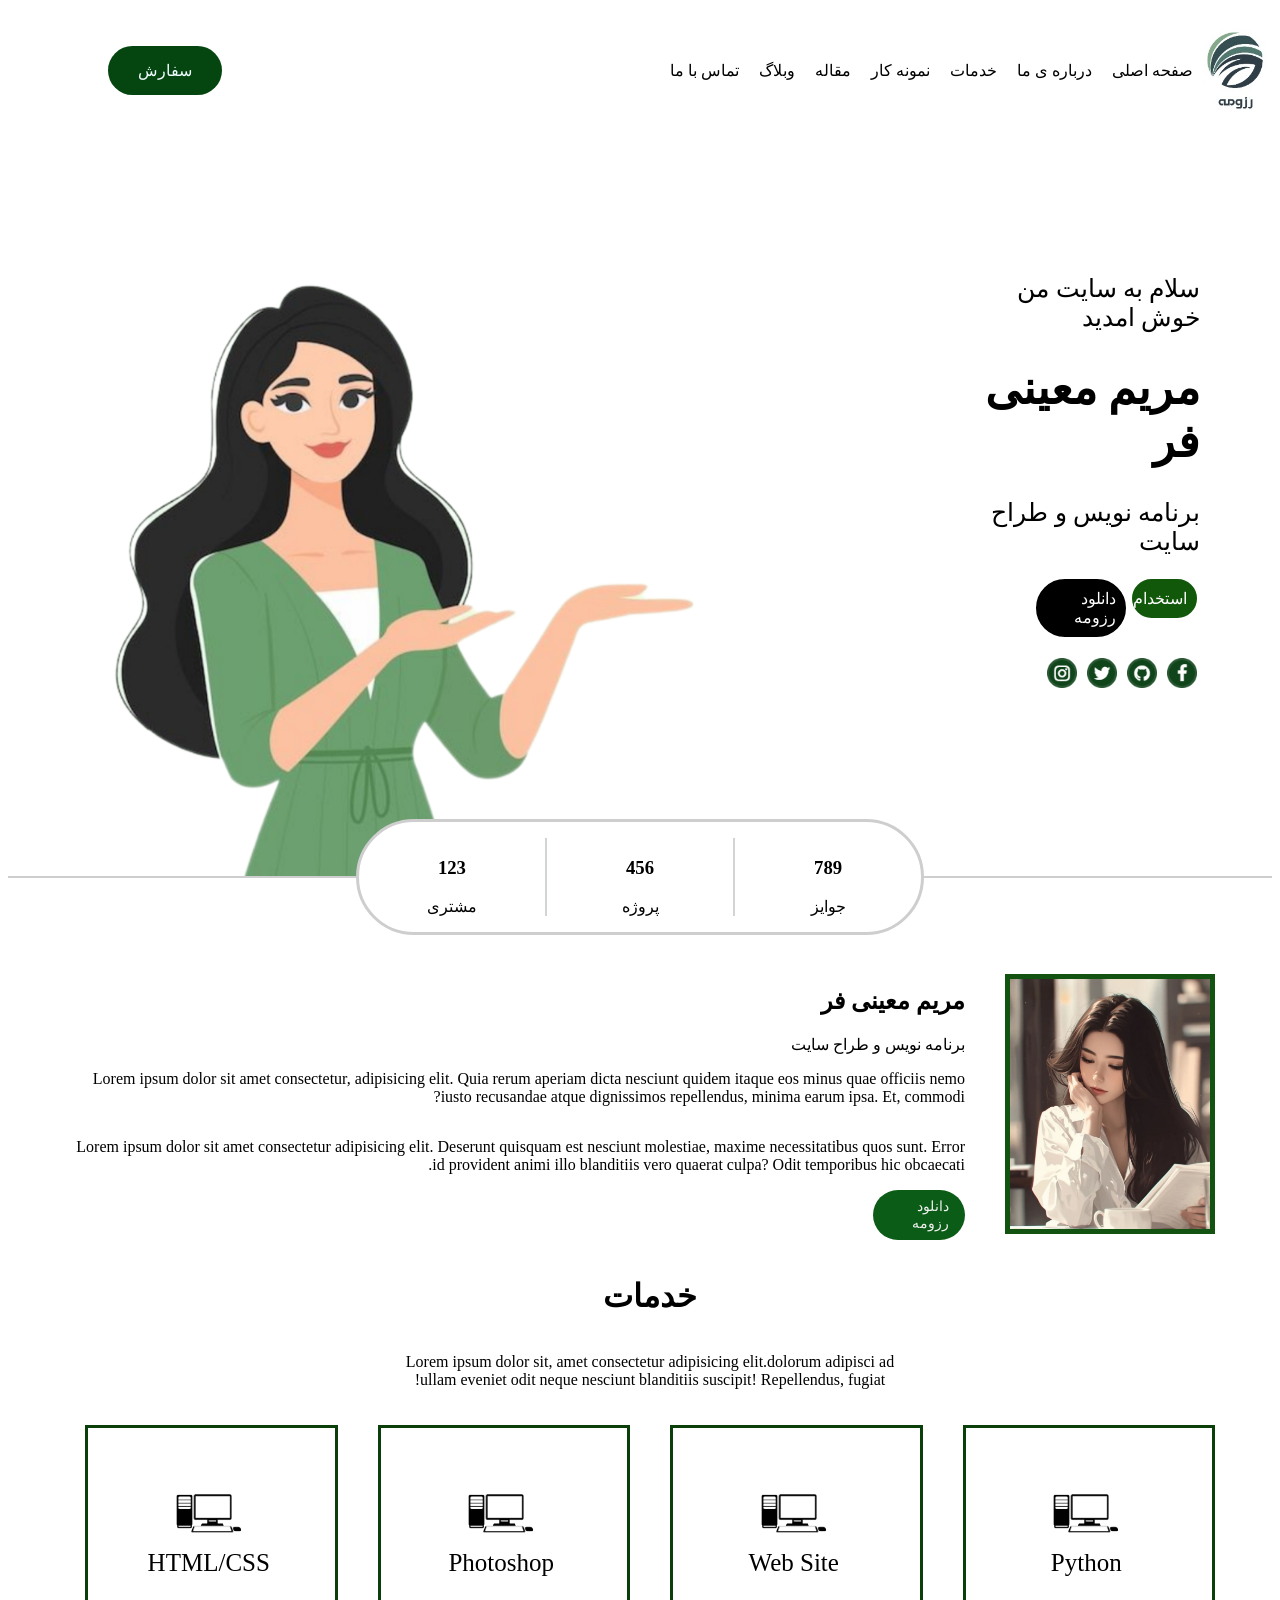
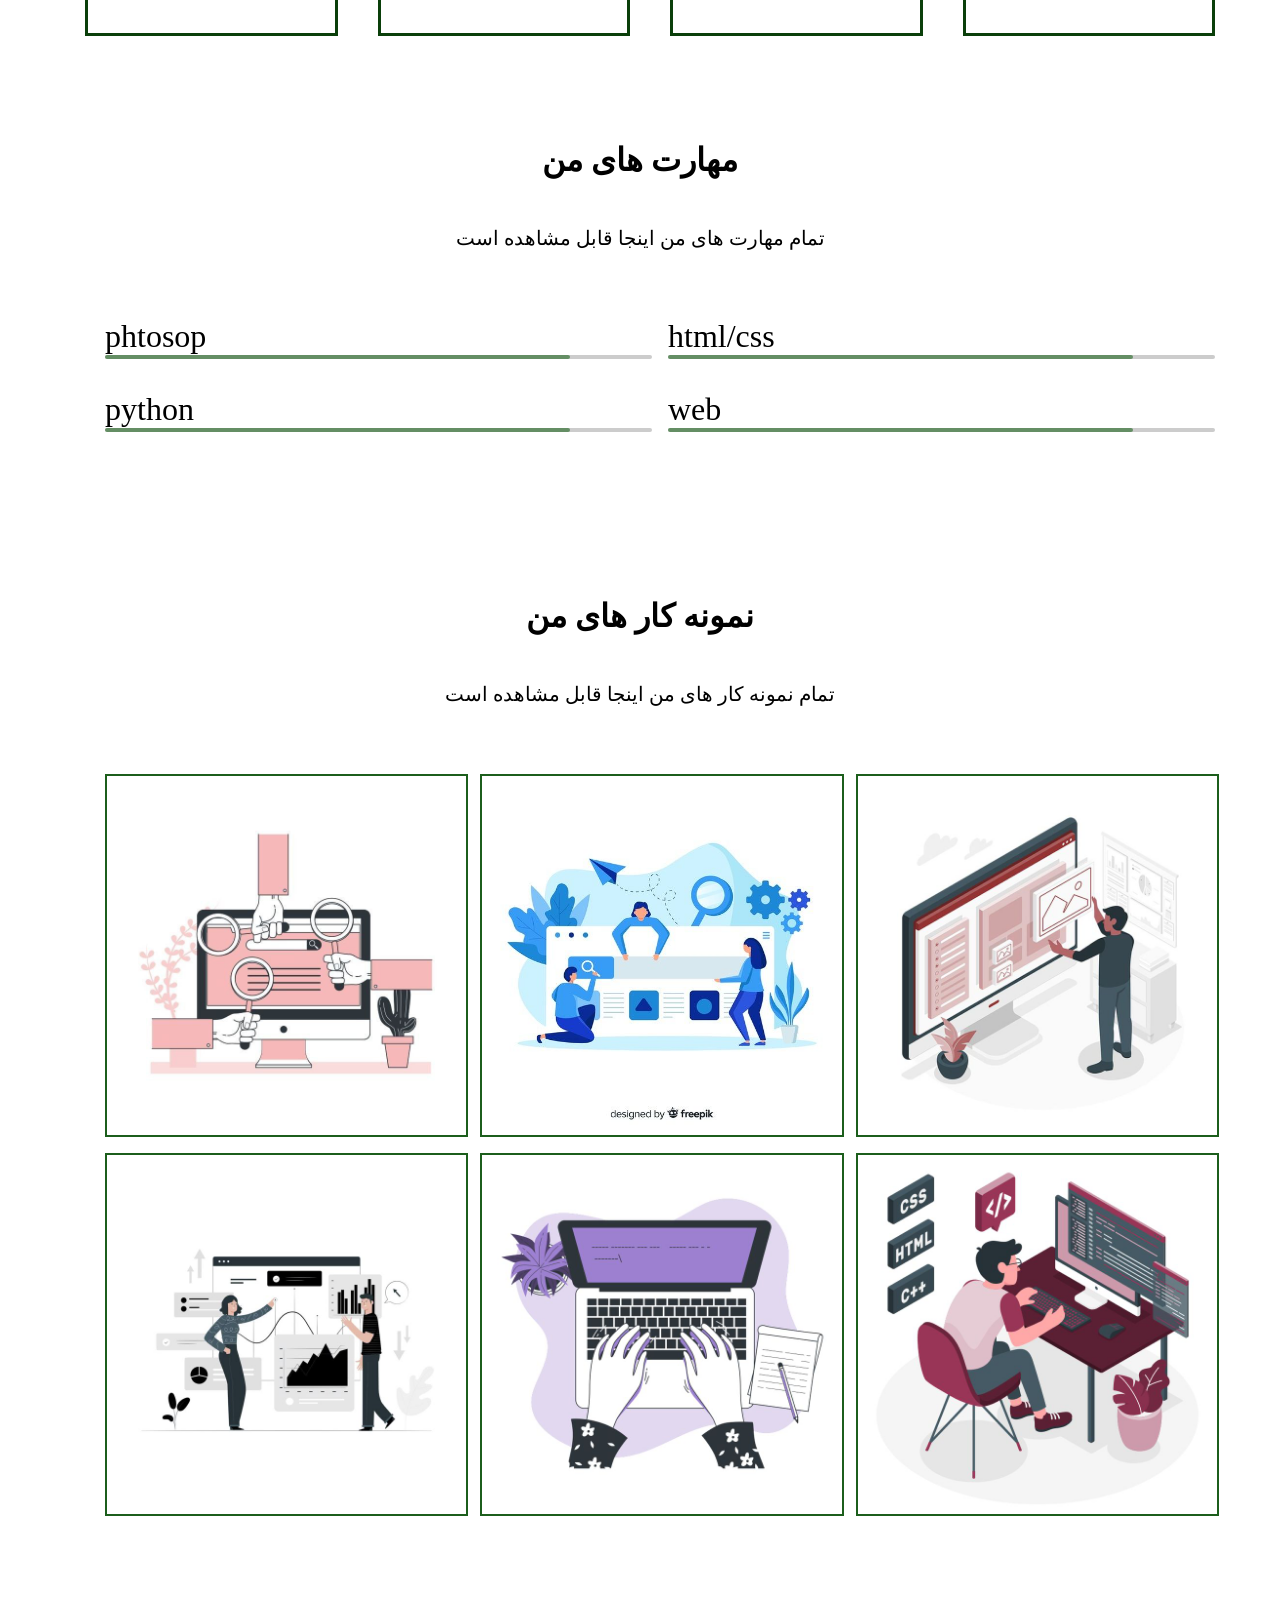
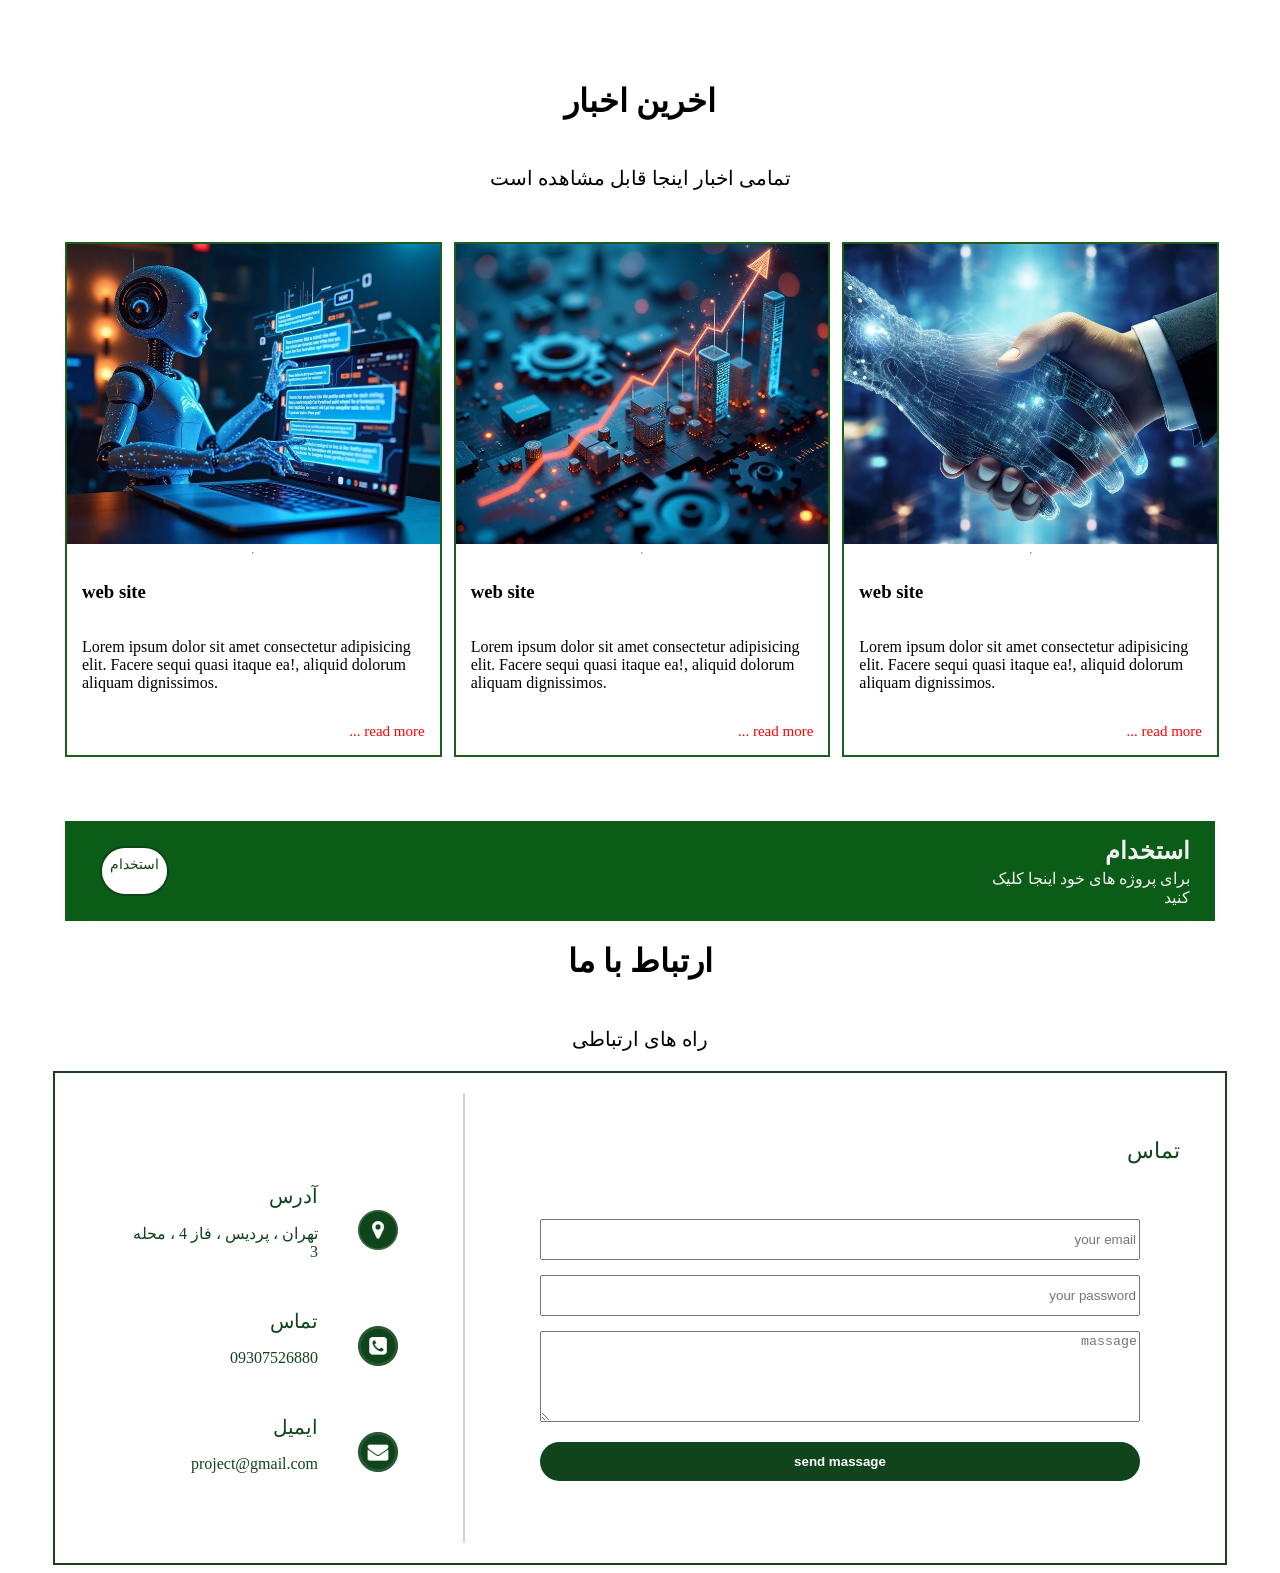
<file: index.html>
<!DOCTYPE html>
<html lang="en">

<head>
  <meta charset="UTF-8" />
  <meta name="viewport" content="width=device-width, initial-scale=1.0" />
  <title>my resume</title>
  <link rel="stylesheet" href="index.css" />
</head>

<body>
  <div class="fix">
    <a class="link_c" href="google.com">سفارش </a>
    <ul class="list">
      <li class="list_item">تماس با ما</li>
      <li class="list_item">وبلاگ</li>
      <li class="list_item">مقاله</li>
      <li class="list_item">نمونه کار</li>
      <li class="list_item">خدمات</li>
      <li class="list_item">درباره ی ما</li>
      <li class="list_item">صفحه اصلی</li>
    </ul>
    <a class="logo" href="#">
      <img src="image/logo.png" alt="logo" />
    </a>
  </div>

  <div class="mano">
    <div class="man">
      <img class="man_ph" src="image/me3.png" alt="man" />
    </div>
    <div id="man_text">
      <ul class="list_man_text">
        <li style="font-size: 25px">سلام به سایت من خوش امدید</li>
        <li>
          <h1 style="font-size: 45px">مریم معینی فر</h1>
        </li>
        <li style="font-size: 25px">برنامه نویس و طراح سایت</li>
        <div class="link_list">
          <a id="link_list1" href="#">استخدام</a>
          <a id="link_list2" href="#">دانلود رزومه</a>
        </div>
        <div class="icon-c">
          <li class="icon">
            <a href="#"><img class="icon-lmg" src="image/img 1.png" alt="icon" /></a>
          </li>
          <li class="icon">
            <a href="#"><img class="icon-lmg" src="image/img 2.png" alt="icon" /></a>
          </li>
          <li class="icon">
            <a href="#"><img class="icon-lmg" src="image/img 3.png" alt="icon" /></a>
          </li>
          <li class="icon">
            <a href="#"><img class="icon-lmg" src="image/img 4.png" alt="icon" /></a>
          </li>
        </div>
      </ul>
    </div>
  </div>

  <div class="num_box">
    <div class="num-line"></div>
    <ul class="num">
      <li class="num_item">
        <h3>123</h3>
        <span>مشتری</span>
      </li>
      <li class="space"></li>
      <li class="num_item">
        <h3>456</h3>
        <span>پروژه</span>
      </li>
      <li class="space"></li>
      <li class="num_item">
        <h3>789</h3>
        <span>جوایز</span>
      </li>
    </ul>
  </div>
  <div class="me">
    <ul class="me_text">
      <h2>مریم معینی فر</h2>
      <span>برنامه نویس و طراح سایت</span>
      <p>
        Lorem ipsum dolor sit amet consectetur, adipisicing elit. Quia rerum
        aperiam dicta nesciunt quidem itaque eos minus quae officiis nemo
        iusto recusandae atque dignissimos repellendus, minima earum ipsa. Et,
        commodi?
      </p>
      <p>
        Lorem ipsum dolor sit amet consectetur adipisicing elit. Deserunt
        quisquam est nesciunt molestiae, maxime necessitatibus quos sunt.
        Error id provident animi illo blanditiis vero quaerat culpa? Odit
        temporibus hic obcaecati.
      </p>
      <a class="me_a" href="#">دانلود رزومه</a>
    </ul>
    <img class="me_img" src="image/grl.png" alt="me" />
  </div>
  <div class="list_skill">
    <ul class="list_skill_ul">
      <h1>خدمات</h1>
      <p>
        Lorem ipsum dolor sit, amet consectetur adipisicing elit.dolorum
        adipisci ad ullam eveniet odit neque nesciunt blanditiis suscipit!
        Repellendus, fugiat!
      </p>
    </ul>
    <div class="list_skill_icon">
      <ul>
        <img src="image/icon.png" alt="icon" />
        <li style="font-size: 25px">HTML/CSS</li>
      </ul>
      <ul>
        <img src="image/icon.png" alt="icon" />
        <li style="font-size: 25px">Photoshop</li>
      </ul>
      <ul>
        <img src="image/icon.png" alt="icon" />
        <li style="font-size: 25px">Web Site</li>
      </ul>
      <ul>
        <img src="image/icon.png" alt="icon" />
        <li style="font-size: 25px">Python</li>
      </ul>
    </div>
  </div>
  <div class="skill">
    <div class="skill-text">
      <h1 class="skill-text-title">مهارت های من</h1>
      <p class="skill-text-d">تمام مهارت های من اینجا قابل مشاهده است</p>
    </div>
    <ul class="skill-content">
      <li class="skill-content-item">
        <span class="skill-content-item-title">phtosop</span>
        <div class="skill-content-item-box">
          <div class="skill-content-item-boxcolor"></div>
        </div>
      </li>
      <li class="skill-content-item">
        <span class="skill-content-item-title">html/css</span>
        <div class="skill-content-item-box">
          <div class="skill-content-item-boxcolor"></div>
        </div>
      </li>
      <li class="skill-content-item">
        <span class="skill-content-item-title">python</span>
        <div class="skill-content-item-box">
          <div class="skill-content-item-boxcolor"></div>
        </div>
      </li>
      <li class="skill-content-item">
        <span class="skill-content-item-title">web</span>
        <div class="skill-content-item-box">
          <div class="skill-content-item-boxcolor"></div>
        </div>
      </li>
    </ul>
  </div>
  <div class="skills">
    <div class="skill-image">
      <h1 class="skill-image-title">نمونه کار های من</h1>
      <p class="skill-image-d">تمام نمونه کار های من اینجا قابل مشاهده است</p>
    </div>
    <ul class="gallery-box">
      <li class="gallery-box-item">
        <a class="gallery-box-item-link" href="#">
          <img src="image/1.png" alt="img" />
        </a>
      </li>
      <li class="gallery-box-item">
        <a class="gallery-box-item-link" href="#">
          <img src="image/2.png" alt="img" />
        </a>
      </li>
      <li class="gallery-box-item">
        <a class="gallery-box-item-link" href="#">
          <img src="image/3.png" alt="img" />
        </a>
      </li>
      <li class="gallery-box-item">
        <a class="gallery-box-item-link" href="#">
          <img src="image/4.png" alt="img" />
        </a>
      </li>
      <li class="gallery-box-item">
        <a class="gallery-box-item-link" href="#">
          <img src="image/5.png" alt="img" />
        </a>
      </li>
      <li class="gallery-box-item">
        <a class="gallery-box-item-link" href="#">
          <img src="image/6.png" alt="img" />
        </a>
      </li>
    </ul>
  </div>
  <div class="news">
    <div class="skill-news">
      <h1 class="skill-news-title">اخرین اخبار</h1>
      <p class="skill-news-d">تمامی اخبار اینجا قابل مشاهده است</p>
    </div>
    <div class="news-box">
      <div class="news-box-item">
        <img src="image/001.png" alt="img" />
        <hr />
        <h3>web site</h3>
        <p>
          Lorem ipsum dolor sit amet consectetur adipisicing elit. Facere
          sequi quasi itaque ea!, aliquid dolorum aliquam dignissimos.
        </p>
        <a class="news-box-item-link" href="#">
          <p style="color: red; font-size: 15px">read more ...</p>
        </a>
      </div>
      <div class="news-box-item">
        <img src="image/002.png" alt="img" />
        <hr />
        <h3>web site</h3>
        <p>
          Lorem ipsum dolor sit amet consectetur adipisicing elit. Facere
          sequi quasi itaque ea!, aliquid dolorum aliquam dignissimos.
        </p>
        <a class="news-box-item-link" href="#">
          <p style="color: red; font-size: 15px">read more ...</p>
        </a>
      </div>
      <div class="news-box-item">
        <img src="image/003.png" alt="img" />
        <hr />
        <h3>web site</h3>
        <p>
          Lorem ipsum dolor sit amet consectetur adipisicing elit. Facere
          sequi quasi itaque ea!, aliquid dolorum aliquam dignissimos.
        </p>
        <a class="news-box-item-link" href="#">
          <p style="color: red; font-size: 15px">read more ...</p>
        </a>
      </div>
    </div>
  </div>
  <div class="hire">
    <div class="hire-a">
      <a href="#">استخدام</a>
    </div>
    <ul>
      <h2 class="hire-text1">استخدام</h2>
      <p class="hire-text2">برای پروژه های خود اینجا کلیک کنید</p>
    </ul>
  </div>
  <div class="form">
    <h1 class="form-title">ارتباط با ما</h1>
    <p class="form-d">راه های ارتباطی</p>
  </div>
  <div class="formlog">
    <div class="formlog-right">
      <div class="formlog-right-box">
        <span><img src="image/map.png" alt="icon" /></span>
        <ul>
          <span style="font-size: 20px">آدرس</span>
          <a href="#">
            <p>تهران ، پردیس ، فاز 4 ، محله 3</p>
          </a>
        </ul>
      </div>
      <div class="line"></div>
      <div class="formlog-right-box">
        <span><img src="image/phone.png" alt="icon" /></span>
        <ul>
          <span style="font-size: 20px">تماس</span>
          <a href="#">
            <p>09307526880</p>
          </a>
        </ul>
      </div>
      <div class="line"></div>
      <div class="formlog-right-box">
        <span><img src="image/email.png" alt="icon" /></span>
        <ul>
          <span style="font-size: 20px">ایمیل</span>
          <a href="#">
            <p>project@gmail.com</p>
          </a>
        </ul>
      </div>
    </div>
    <div class="line"></div>
    <div class="formlog-left">
      <span> تماس </span>
      <form>
        <input type="email" placeholder="your email" />
        <input type="password" placeholder="your password" />
        <textarea placeholder="massage"></textarea>
        <button type="submit">send massage</button>
      </form>
    </div>
  </div>
</body>

</html>
</file>
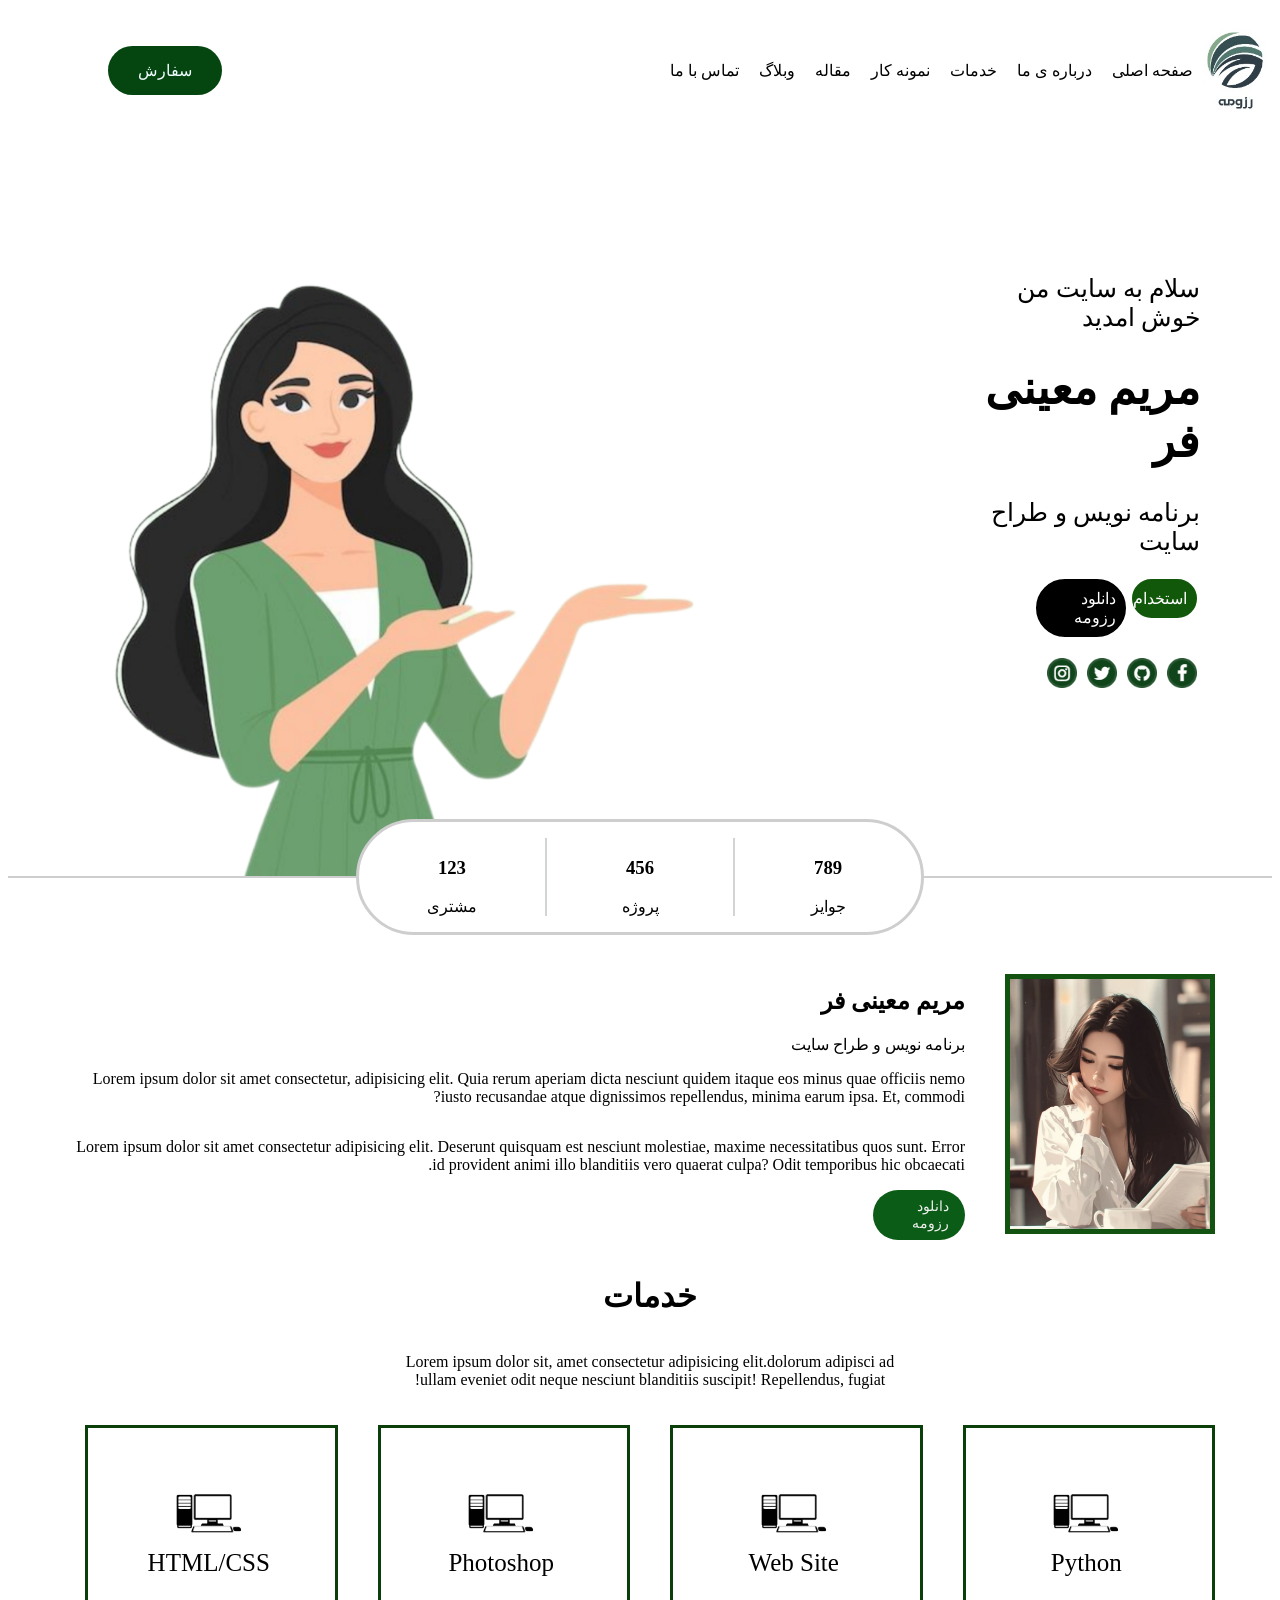
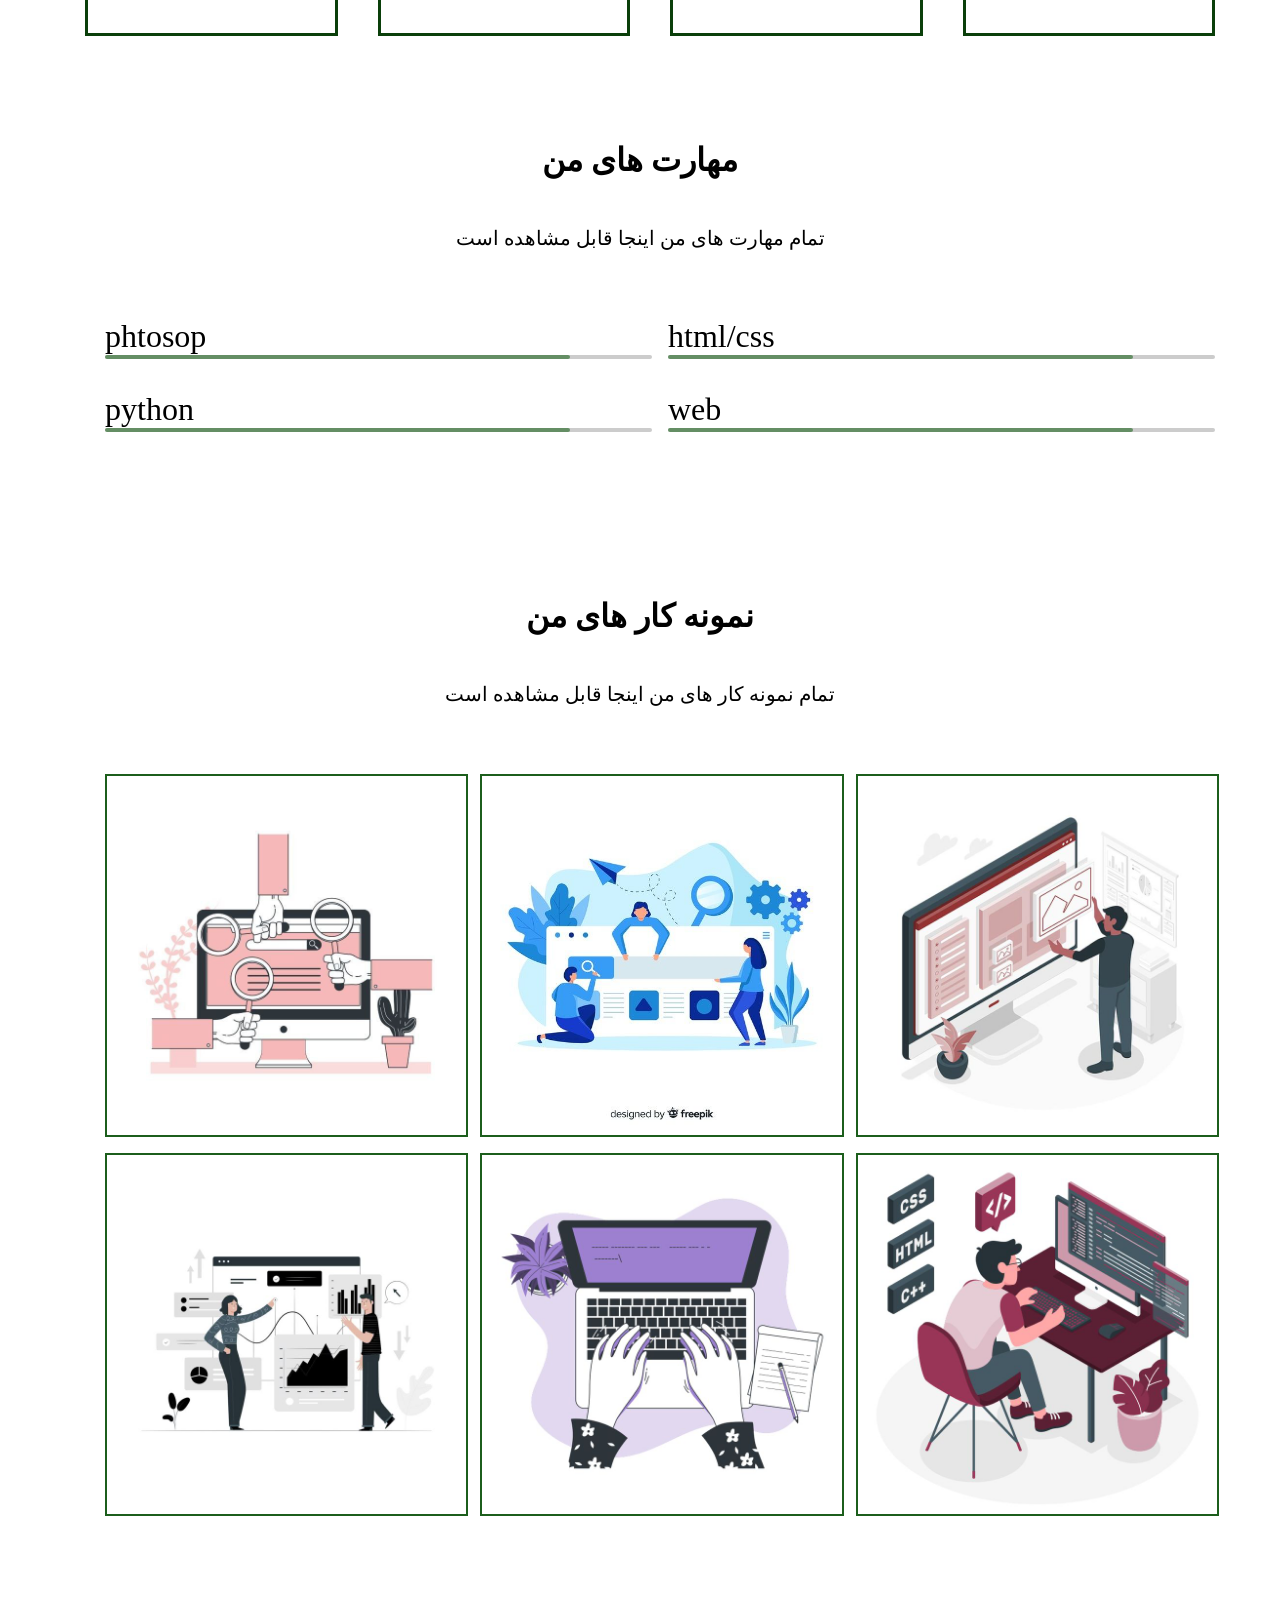
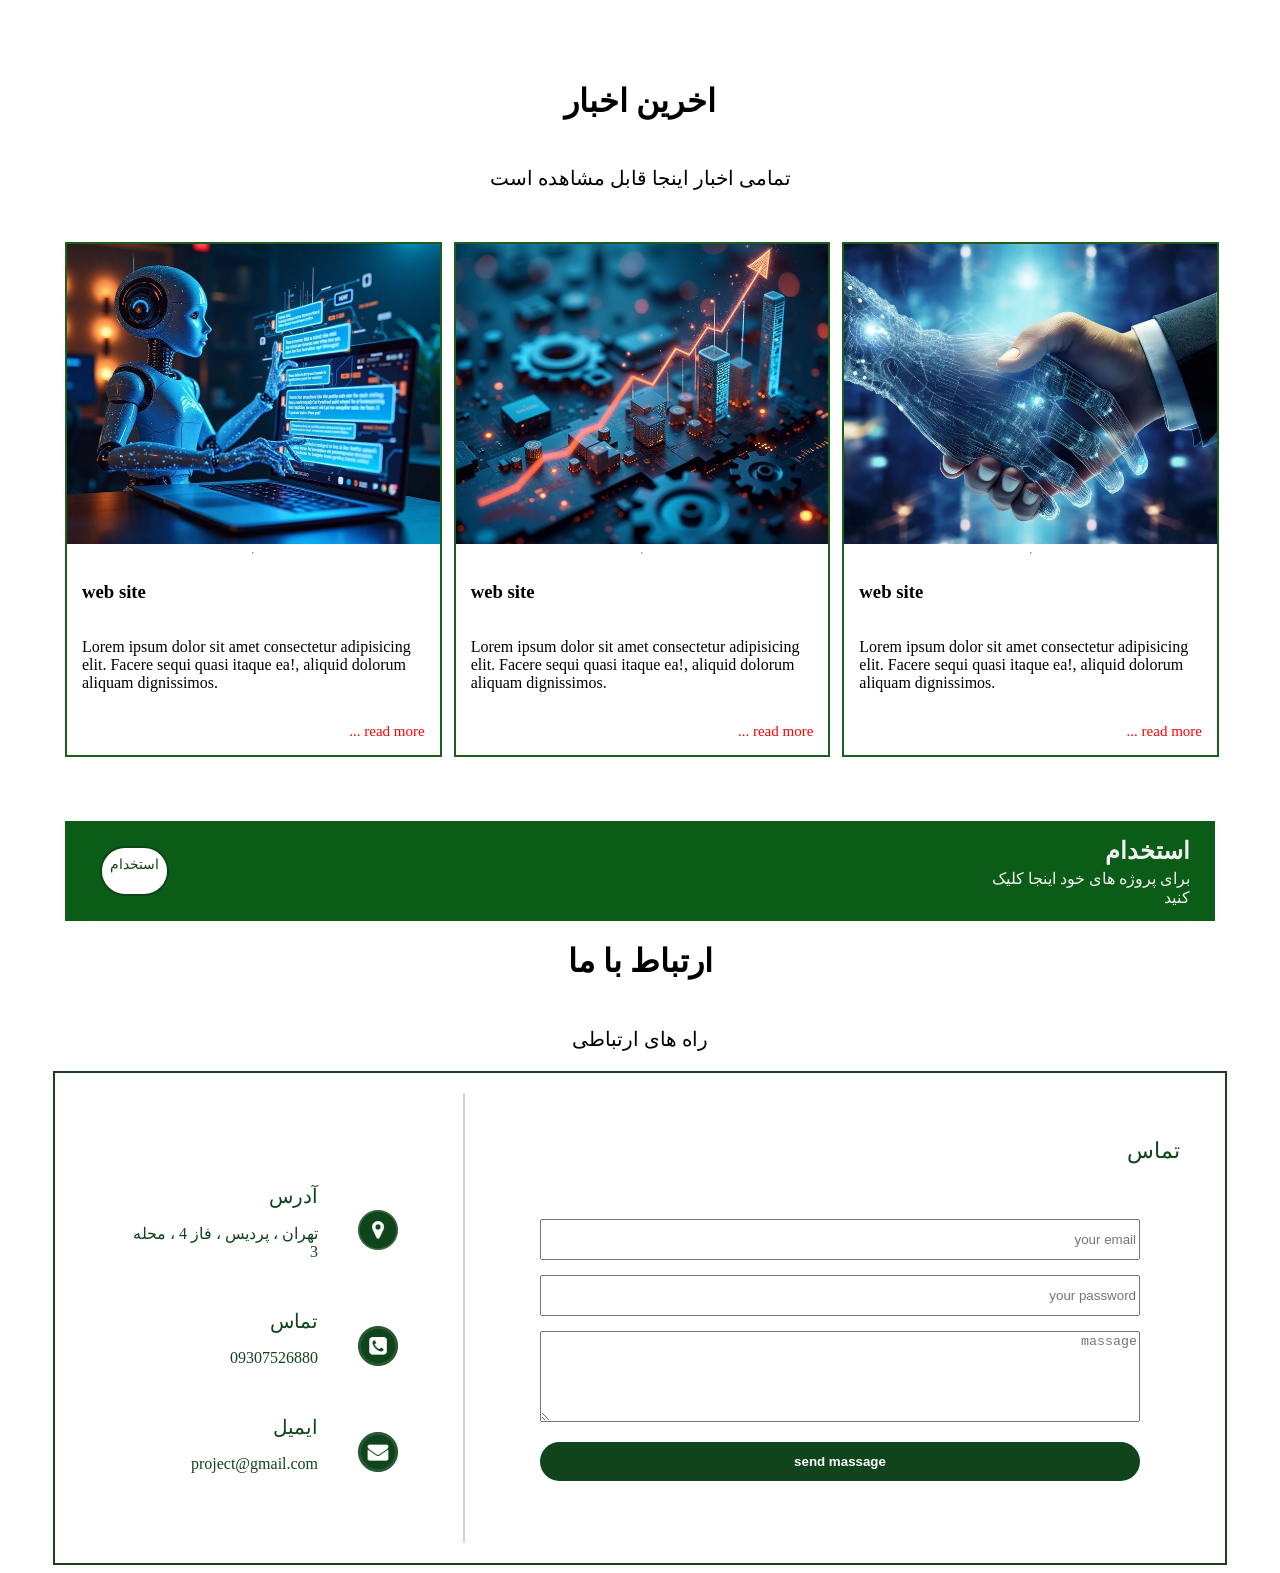
<file: project.html>
<!DOCTYPE html>
<html lang="en">

<head>
  <meta charset="UTF-8" />
  <meta name="viewport" content="width=device-width, initial-scale=1.0" />
  <title>my resume</title>
  <link rel="stylesheet" href="project.css" />
</head>

<body>
  <div class="fix">
    <a class="link_c" href="google.com">سفارش </a>
    <ul class="list">
      <li class="list_item">تماس با ما</li>
      <li class="list_item">وبلاگ</li>
      <li class="list_item">مقاله</li>
      <li class="list_item">نمونه کار</li>
      <li class="list_item">خدمات</li>
      <li class="list_item">درباره ی ما</li>
      <li class="list_item">صفحه اصلی</li>
    </ul>
    <a class="logo" href="#">
      <img src="image/logo.png" alt="logo" />
    </a>
  </div>

  <div class="mano">
    <div class="man">
      <img class="man_ph" src="image/me3.png" alt="man" />
    </div>
    <div id="man_text">
      <ul class="list_man_text">
        <li style="font-size: 25px">سلام به سایت من خوش امدید</li>
        <li>
          <h1 style="font-size: 45px">مریم معینی فر</h1>
        </li>
        <li style="font-size: 25px">برنامه نویس و طراح سایت</li>
        <div class="link_list">
          <a id="link_list1" href="#">استخدام</a>
          <a id="link_list2" href="#">دانلود رزومه</a>
        </div>
        <div class="icon-c">
          <li class="icon">
            <a href="#"><img class="icon-lmg" src="image/img 1.png" alt="icon" /></a>
          </li>
          <li class="icon">
            <a href="#"><img class="icon-lmg" src="image/img 2.png" alt="icon" /></a>
          </li>
          <li class="icon">
            <a href="#"><img class="icon-lmg" src="image/img 3.png" alt="icon" /></a>
          </li>
          <li class="icon">
            <a href="#"><img class="icon-lmg" src="image/img 4.png" alt="icon" /></a>
          </li>
        </div>
      </ul>
    </div>
  </div>

  <div class="num_box">
    <div class="num-line"></div>
    <ul class="num">
      <li class="num_item">
        <h3>123</h3>
        <span>مشتری</span>
      </li>
      <li class="space"></li>
      <li class="num_item">
        <h3>456</h3>
        <span>پروژه</span>
      </li>
      <li class="space"></li>
      <li class="num_item">
        <h3>789</h3>
        <span>جوایز</span>
      </li>
    </ul>
  </div>
  <div class="me">
    <ul class="me_text">
      <h2>مریم معینی فر</h2>
      <span>برنامه نویس و طراح سایت</span>
      <p>
        Lorem ipsum dolor sit amet consectetur, adipisicing elit. Quia rerum
        aperiam dicta nesciunt quidem itaque eos minus quae officiis nemo
        iusto recusandae atque dignissimos repellendus, minima earum ipsa. Et,
        commodi?
      </p>
      <p>
        Lorem ipsum dolor sit amet consectetur adipisicing elit. Deserunt
        quisquam est nesciunt molestiae, maxime necessitatibus quos sunt.
        Error id provident animi illo blanditiis vero quaerat culpa? Odit
        temporibus hic obcaecati.
      </p>
      <a class="me_a" href="#">دانلود رزومه</a>
    </ul>
    <img class="me_img" src="image/grl.png" alt="me" />
  </div>
  <div class="list_skill">
    <ul class="list_skill_ul">
      <h1>خدمات</h1>
      <p>
        Lorem ipsum dolor sit, amet consectetur adipisicing elit.dolorum
        adipisci ad ullam eveniet odit neque nesciunt blanditiis suscipit!
        Repellendus, fugiat!
      </p>
    </ul>
    <div class="list_skill_icon">
      <ul>
        <img src="image/icon.png" alt="icon" />
        <li style="font-size: 25px">HTML/CSS</li>
      </ul>
      <ul>
        <img src="image/icon.png" alt="icon" />
        <li style="font-size: 25px">Photoshop</li>
      </ul>
      <ul>
        <img src="image/icon.png" alt="icon" />
        <li style="font-size: 25px">Web Site</li>
      </ul>
      <ul>
        <img src="image/icon.png" alt="icon" />
        <li style="font-size: 25px">Python</li>
      </ul>
    </div>
  </div>
  <div class="skill">
    <div class="skill-text">
      <h1 class="skill-text-title">مهارت های من</h1>
      <p class="skill-text-d">تمام مهارت های من اینجا قابل مشاهده است</p>
    </div>
    <ul class="skill-content">
      <li class="skill-content-item">
        <span class="skill-content-item-title">phtosop</span>
        <div class="skill-content-item-box">
          <div class="skill-content-item-boxcolor"></div>
        </div>
      </li>
      <li class="skill-content-item">
        <span class="skill-content-item-title">html/css</span>
        <div class="skill-content-item-box">
          <div class="skill-content-item-boxcolor"></div>
        </div>
      </li>
      <li class="skill-content-item">
        <span class="skill-content-item-title">python</span>
        <div class="skill-content-item-box">
          <div class="skill-content-item-boxcolor"></div>
        </div>
      </li>
      <li class="skill-content-item">
        <span class="skill-content-item-title">web</span>
        <div class="skill-content-item-box">
          <div class="skill-content-item-boxcolor"></div>
        </div>
      </li>
    </ul>
  </div>
  <div class="skills">
    <div class="skill-image">
      <h1 class="skill-image-title">نمونه کار های من</h1>
      <p class="skill-image-d">تمام نمونه کار های من اینجا قابل مشاهده است</p>
    </div>
    <ul class="gallery-box">
      <li class="gallery-box-item">
        <a class="gallery-box-item-link" href="#">
          <img src="image/1.png" alt="img" />
        </a>
      </li>
      <li class="gallery-box-item">
        <a class="gallery-box-item-link" href="#">
          <img src="image/2.png" alt="img" />
        </a>
      </li>
      <li class="gallery-box-item">
        <a class="gallery-box-item-link" href="#">
          <img src="image/3.png" alt="img" />
        </a>
      </li>
      <li class="gallery-box-item">
        <a class="gallery-box-item-link" href="#">
          <img src="image/4.png" alt="img" />
        </a>
      </li>
      <li class="gallery-box-item">
        <a class="gallery-box-item-link" href="#">
          <img src="image/5.png" alt="img" />
        </a>
      </li>
      <li class="gallery-box-item">
        <a class="gallery-box-item-link" href="#">
          <img src="image/6.png" alt="img" />
        </a>
      </li>
    </ul>
  </div>
  <div class="news">
    <div class="skill-news">
      <h1 class="skill-news-title">اخرین اخبار</h1>
      <p class="skill-news-d">تمامی اخبار اینجا قابل مشاهده است</p>
    </div>
    <div class="news-box">
      <div class="news-box-item">
        <img src="image/001.png" alt="img" />
        <hr />
        <h3>web site</h3>
        <p>
          Lorem ipsum dolor sit amet consectetur adipisicing elit. Facere
          sequi quasi itaque ea!, aliquid dolorum aliquam dignissimos.
        </p>
        <a class="news-box-item-link" href="#">
          <p style="color: red; font-size: 15px">read more ...</p>
        </a>
      </div>
      <div class="news-box-item">
        <img src="image/002.png" alt="img" />
        <hr />
        <h3>web site</h3>
        <p>
          Lorem ipsum dolor sit amet consectetur adipisicing elit. Facere
          sequi quasi itaque ea!, aliquid dolorum aliquam dignissimos.
        </p>
        <a class="news-box-item-link" href="#">
          <p style="color: red; font-size: 15px">read more ...</p>
        </a>
      </div>
      <div class="news-box-item">
        <img src="image/003.png" alt="img" />
        <hr />
        <h3>web site</h3>
        <p>
          Lorem ipsum dolor sit amet consectetur adipisicing elit. Facere
          sequi quasi itaque ea!, aliquid dolorum aliquam dignissimos.
        </p>
        <a class="news-box-item-link" href="#">
          <p style="color: red; font-size: 15px">read more ...</p>
        </a>
      </div>
    </div>
  </div>
  <div class="hire">
    <div class="hire-a">
      <a href="#">استخدام</a>
    </div>
    <ul>
      <h2 class="hire-text1">استخدام</h2>
      <p class="hire-text2">برای پروژه های خود اینجا کلیک کنید</p>
    </ul>
  </div>
  <div class="form">
    <h1 class="form-title">ارتباط با ما</h1>
    <p class="form-d">راه های ارتباطی</p>
  </div>
  <div class="formlog">
    <div class="formlog-right">
      <div class="formlog-right-box">
        <span><img src="image/map.png" alt="icon" /></span>
        <ul>
          <span style="font-size: 20px">آدرس</span>
          <a href="#">
            <p>تهران ، پردیس ، فاز 4 ، محله 3</p>
          </a>
        </ul>
      </div>
      <div class="line"></div>
      <div class="formlog-right-box">
        <span><img src="image/phone.png" alt="icon" /></span>
        <ul>
          <span style="font-size: 20px">تماس</span>
          <a href="#">
            <p>09307526880</p>
          </a>
        </ul>
      </div>
      <div class="line"></div>
      <div class="formlog-right-box">
        <span><img src="image/email.png" alt="icon" /></span>
        <ul>
          <span style="font-size: 20px">ایمیل</span>
          <a href="#">
            <p>project@gmail.com</p>
          </a>
        </ul>
      </div>
    </div>
    <div class="line"></div>
    <div class="formlog-left">
      <span> تماس </span>
      <form>
        <input type="email" placeholder="your email" />
        <input type="password" placeholder="your password" />
        <textarea placeholder="massage"></textarea>
        <button type="submit">send massage</button>
      </form>
    </div>
  </div>
</body>

</html>
</file>
<file: index.css>
.fix {
  display: flex;
  flex-direction: row;
  margin: auto;
  align-items: center;
  width: 1360px;
  padding-top: 20px;
}

.link_c {
  background-color: rgb(5, 70, 16);
  color: azure;
  border-radius: 64px;
  padding: 15px 30px;
  margin-left: 100px;
  text-decoration: none;
  height: max-content;
}

.list {
  display: flex;
  flex-direction: row;
  justify-content: flex-end;
  list-style: none;
  width: 100%;
}

.list_item {
  list-style-type: none;
  padding: 10px;
}

.logo img {
  width: 65px;
  margin-right: 100px;
}

/*.......................................................*/
.mano {
  display: flex;
  flex-direction: row;
  height: 640px;
  width: 1200px;
  margin: auto;
  padding-top: 50px;
}

.man_ph {
  display: flex;
  flex-direction: column;
  justify-content: flex-end;
  align-items: center;
  width: 715px;

}

#man_text {
  display: flex;
  flex-direction: row;
  float: left;
  margin-left: 200px;

}

.list_man_text {
  list-style-type: none;
  width: 100%;
  display: flex;
  flex-direction: column;
  justify-content: center;
  direction: rtl;
}

#link_list1 {
  background-color: rgb(17, 88, 11);
  color: #ffffff;
  border-style: solid;
  border-radius: 999px;
  width: 45px;
  height: 50px;
  padding: 10px 10px;
  text-decoration: none;
  height: max-content;
}

#link_list2 {
  background-color: rgb(0, 0, 0);
  color: #ffffff;
  border-style: solid;
  border-radius: 999px;
  width: 70px;
  height: 50px;
  padding: 10px 10px;
  text-decoration: none;
  margin-left: 7px;
  height: max-content;
}

.link_list {
  display: flex;
  flex-direction: row;
  margin-top: 20px;
}

.icon-c {
  margin-top: 20px;
  display: flex;
  flex-direction: row;
  margin: 3px;
}

.icon {
  display: flex;
  flex-direction: row;
  margin-left: 10px;
  margin-top: 15px;
}

.icon-lmg {
  height: 30px;
  width: 30px;
}

/*.......................................................*/
.num_box {
  position: relative;
  display: flex;
  flex-direction: column;
  align-items: center;
  width: 100%;
  margin: auto;
}

.num {
  position: relative;
  display: flex;
  flex-direction: row;
  align-items: stretch;
  list-style: none;
  background-color: #ffffff;
  border-radius: 128px;
  width: max-content;
  padding: 16px 0;
  border-style: solid;
  border-color: #cecece;
}

.num_item {
  display: flex;
  flex-direction: column;
  padding: 0 64px;
  align-items: center;
}

.space {
  background-color: rgb(211, 212, 212);
  width: 2px;
}

.num-line span {
  color: #7a7a7a;
}

.num-line {
  position: absolute;
  left: 0;
  top: 50%;
  transform: translate(0, -50%);
  width: 100%;
  height: 2px;
  background-color: #cecece;
}

/*.........................................................*/

.me {
  display: flex;
  flex-direction: row;
  position: relative;
  width: 1150px;
  margin: auto;
  align-items: center;
}

.me_img {
  width: 230px;
  height: 250px;
  border: 5px rgb(18, 83, 18) solid;
}

.me_text {
  display: flex;
  flex-direction: column;
  justify-content: center;
  direction: rtl;
}

.me_a {
  width: 60px;
  background-color: #0b5c16;
  border-radius: 999px;
  color: #f1f1f1;
  text-decoration: none;
  padding: 8px 16px;
  font-size: 14px;
}

/*.........................................................*/

.list_skill {
  display: flex;
  flex-direction: column;
  text-align: center;
  width: 1150px;
  margin: auto;
}

.list_skill_ul {
  display: flex;
  flex-direction: column;
  text-align: center;
  width: 500px;
  justify-items: center;
  margin: 0 335px;
  direction: rtl;
}

.list_skill_icon {
  display: flex;
  flex-direction: row;
  width: 1170px;
}

.list_skill_icon img {
  width: 70px;
  height: 70px;
}

.list_skill_icon ul {
  display: flex;
  flex-direction: column;
  border: 3px rgb(10, 63, 10) solid;
  text-decoration: none;
  list-style: none;
  margin: 20px;
  text-align: center;
  width: 250px;
  height: 200px;
  justify-content: center;
  align-items: center;
  padding: 0 5px 5px 0;
}

/*.........................................................*/
.skill {
  display: flex;
  flex-direction: column;
  width: 1150px;
  margin: auto;
  padding: 64px 0;
  gap: 32px;
}

.skill-text {
  display: flex;
  flex-direction: column;
  gap: 5px;
  text-align: center;
}

.skill-text-title {
  text-align: center;
}

.skill-text-d {
  font-size: 20px;
}

.skill-content {
  display: grid;
  grid-template-columns: repeat(2, 1fr);
  row-gap: 32px;
  column-gap: 16px;
}

.skill-content-item {
  display: flex;
  flex-direction: column;
  width: 100%;
}

.skill-content-item-title {
  font-size: 32px;
}

.skill-content-item-box {
  background-color: #cccccc;
  height: 4px;
  width: 100%;
  border-radius: 999px;
}

.skill-content-item-boxcolor {
  background-color: rgba(20, 95, 20, 0.562);
  height: 100%;
  width: 85%;
  border-radius: 999px;
}

/*...........................................................*/

.skills {
  display: flex;
  flex-direction: column;
  width: 1150px;
  margin: auto;
  padding: 64px 0;
  gap: 32px;
}

.skill-image {
  display: flex;
  flex-direction: column;
  gap: 5px;
  text-align: center;
}

.skill-image-title {
  text-align: center;
}

.skill-image-d {
  font-size: 20px;
}

.gallery-box {
  display: grid;
  grid-template-columns: repeat(3, 1fr);
  gap: 16px;
}

.gallery-box-item {
  display: flex;
  flex-direction: column;
  width: 100%;
  border: 2px rgb(28, 94, 28) solid;
}

.gallery-box-item-link img {
  width: 100%;
  height: 100%;
  object-fit: cover;
  object-position: center;
  aspect-ratio: 1 / 1;
}

.gallery-box-item-link {
  display: flex;
  flex-direction: column;
  width: 100%;
  height: 100%;
}

/*..............................................................*/

.skill-news {
  display: flex;
  flex-direction: column;
  gap: 5px;
  text-align: center;
  margin: auto;
}

.skill-news-title {
  text-align: center;
}

.skill-news-d {
  font-size: 20px;
}

.news {
  display: flex;
  flex-direction: column;
  width: 1150px;
  margin: auto;
  padding: 64px 0;
  gap: 32px;
}

.news-box {
  display: grid;
  grid-template-columns: repeat(3, 1fr);
  width: 100%;
  gap: 16px;
}

.news-box-item {
  display: flex;
  flex-direction: column;
  width: 100%;
  border: 2px rgb(28, 94, 28) solid;
}

.news-box-item img {
  width: 100%;
  height: 300px;
  object-fit: cover;
  object-position: center;
}

.news-box-item p,
h3 {
  padding: 0 15px;
}

.news-box-item-link {
  display: flex;
  flex-direction: column;
  text-decoration: none;
}

/*....................................................*/

.hire {
  display: flex;
  flex-direction: row;
  background-color: #0b5c16;
  width: 1150px;
  height: 100px;
  margin: auto;
}

.hire-text1 {
  display: flex;
  flex-direction: column;
  direction: rtl;
  justify-content: flex-start;
  margin: 0px 20px 0 755px;
  padding: 0 5px 2px 5px;
  color: #f1f1f1;
}

.hire-text2 {
  display: flex;
  flex-direction: column;
  direction: rtl;
  justify-content: flex-start;
  margin: 0px 20px 0 735px;
  padding: 2px 5px 2px 5px;
  color: #f1f1f1;
}

.hire-a {
  width: 50px;
  height: 30px;
  border: 2px #10441b solid;
  background-color: #ffffff;
  border-radius: 999px;
  color: #000000;
  text-decoration: none;
  padding: 8px 8px;
  font-size: 14px;
  margin: 25px 35px 25px 35px;
}

/*.........................................................*/

.form {
  display: flex;
  flex-direction: column;
  gap: 5px;
  text-align: center;
  margin: auto;
}

.form-title {
  text-align: center;
}

.form-d {
  font-size: 20px;
}

/*.........................................................*/
.formlog {
  position: relative;
  display: flex;
  flex-direction: row;
  width: 1150px;
  height: 450px;
  border: 2px rgb(26, 65, 26) solid;
  padding: 20px 10px;
  margin: auto;
}

.formlog-right {
  display: flex;
  flex-direction: column;
  margin: 70px 60px;
  padding: 5px;
  height: 133px;
}

.formlog-right-box {
  display: flex;
  flex-direction: row;
  direction: rtl;
  align-items: center;
}

.formlog-right-box span {
  display: flex;
  flex-direction: row;
  direction: rtl;
}

.formlog-right-box ul,
a {
  display: flex;
  flex-direction: column;
  direction: rtl;
  text-decoration: none;
  list-style: none;
  color: #10441b;
}

.line {
  background-color: rgb(211, 212, 212);
  width: 2px;
}

.formlog-left {
  display: flex;
  flex-direction: column;
  margin: 40px 30px;
  padding: 5px;
  height: 133px;
}

.formlog-left span {
  display: flex;
  flex-direction: column;
  direction: rtl;
  color: #10441b;
  font-size: 22px;
}

.formlog-left form {
  display: flex;
  flex-direction: column;
  direction: rtl;
  margin: 30px;
  padding: 10px;
  width: 600px;
}

.formlog-left form input {
  height: 35px;
  margin-top: 15px;
}

.formlog-left form textarea {
  height: 85px;
  margin-top: 15px;
}

.formlog-left button {
  background-color: #10441b;
  color: #ffffff;
  border: none;
  padding: 12px;
  border-radius: 25px;
  width: 100%;
  font-weight: bold;
  margin-bottom: 10px;
  margin-top: 20px;
}

/*.....................................................*/
</file>
<file: project.css>
.fix {
  display: flex;
  flex-direction: row;
  margin: auto;
  align-items: center;
  width: 1360px;
  padding-top: 20px;
}

.link_c {
  background-color: rgb(5, 70, 16);
  color: azure;
  border-radius: 64px;
  padding: 15px 30px;
  margin-left: 100px;
  text-decoration: none;
  height: max-content;
}

.list {
  display: flex;
  flex-direction: row;
  justify-content: flex-end;
  list-style: none;
  width: 100%;
}

.list_item {
  list-style-type: none;
  padding: 10px;
}

.logo img {
  width: 65px;
  margin-right: 100px;
}

/*.......................................................*/
.mano {
  display: flex;
  flex-direction: row;
  height: 640px;
  width: 1200px;
  margin: auto;
  padding-top: 50px;
}

.man_ph {
  display: flex;
  flex-direction: column;
  justify-content: flex-end;
  align-items: center;
  width: 715px;

}

#man_text {
  display: flex;
  flex-direction: row;
  float: left;
  margin-left: 200px;

}

.list_man_text {
  list-style-type: none;
  width: 100%;
  display: flex;
  flex-direction: column;
  justify-content: center;
  direction: rtl;
}

#link_list1 {
  background-color: rgb(17, 88, 11);
  color: #ffffff;
  border-style: solid;
  border-radius: 999px;
  width: 45px;
  height: 50px;
  padding: 10px 10px;
  text-decoration: none;
  height: max-content;
}

#link_list2 {
  background-color: rgb(0, 0, 0);
  color: #ffffff;
  border-style: solid;
  border-radius: 999px;
  width: 70px;
  height: 50px;
  padding: 10px 10px;
  text-decoration: none;
  margin-left: 7px;
  height: max-content;
}

.link_list {
  display: flex;
  flex-direction: row;
  margin-top: 20px;
}

.icon-c {
  margin-top: 20px;
  display: flex;
  flex-direction: row;
  margin: 3px;
}

.icon {
  display: flex;
  flex-direction: row;
  margin-left: 10px;
  margin-top: 15px;
}

.icon-lmg {
  height: 30px;
  width: 30px;
}

/*.......................................................*/
.num_box {
  position: relative;
  display: flex;
  flex-direction: column;
  align-items: center;
  width: 100%;
  margin: auto;
}

.num {
  position: relative;
  display: flex;
  flex-direction: row;
  align-items: stretch;
  list-style: none;
  background-color: #ffffff;
  border-radius: 128px;
  width: max-content;
  padding: 16px 0;
  border-style: solid;
  border-color: #cecece;
}

.num_item {
  display: flex;
  flex-direction: column;
  padding: 0 64px;
  align-items: center;
}

.space {
  background-color: rgb(211, 212, 212);
  width: 2px;
}

.num-line span {
  color: #7a7a7a;
}

.num-line {
  position: absolute;
  left: 0;
  top: 50%;
  transform: translate(0, -50%);
  width: 100%;
  height: 2px;
  background-color: #cecece;
}

/*.........................................................*/

.me {
  display: flex;
  flex-direction: row;
  position: relative;
  width: 1150px;
  margin: auto;
  align-items: center;
}

.me_img {
  width: 230px;
  height: 250px;
  border: 5px rgb(18, 83, 18) solid;
}

.me_text {
  display: flex;
  flex-direction: column;
  justify-content: center;
  direction: rtl;
}

.me_a {
  width: 60px;
  background-color: #0b5c16;
  border-radius: 999px;
  color: #f1f1f1;
  text-decoration: none;
  padding: 8px 16px;
  font-size: 14px;
}

/*.........................................................*/

.list_skill {
  display: flex;
  flex-direction: column;
  text-align: center;
  width: 1150px;
  margin: auto;
}

.list_skill_ul {
  display: flex;
  flex-direction: column;
  text-align: center;
  width: 500px;
  justify-items: center;
  margin: 0 335px;
  direction: rtl;
}

.list_skill_icon {
  display: flex;
  flex-direction: row;
  width: 1170px;
}

.list_skill_icon img {
  width: 70px;
  height: 70px;
}

.list_skill_icon ul {
  display: flex;
  flex-direction: column;
  border: 3px rgb(10, 63, 10) solid;
  text-decoration: none;
  list-style: none;
  margin: 20px;
  text-align: center;
  width: 250px;
  height: 200px;
  justify-content: center;
  align-items: center;
  padding: 0 5px 5px 0;
}

/*.........................................................*/
.skill {
  display: flex;
  flex-direction: column;
  width: 1150px;
  margin: auto;
  padding: 64px 0;
  gap: 32px;
}

.skill-text {
  display: flex;
  flex-direction: column;
  gap: 5px;
  text-align: center;
}

.skill-text-title {
  text-align: center;
}

.skill-text-d {
  font-size: 20px;
}

.skill-content {
  display: grid;
  grid-template-columns: repeat(2, 1fr);
  row-gap: 32px;
  column-gap: 16px;
}

.skill-content-item {
  display: flex;
  flex-direction: column;
  width: 100%;
}

.skill-content-item-title {
  font-size: 32px;
}

.skill-content-item-box {
  background-color: #cccccc;
  height: 4px;
  width: 100%;
  border-radius: 999px;
}

.skill-content-item-boxcolor {
  background-color: rgba(20, 95, 20, 0.562);
  height: 100%;
  width: 85%;
  border-radius: 999px;
}

/*...........................................................*/

.skills {
  display: flex;
  flex-direction: column;
  width: 1150px;
  margin: auto;
  padding: 64px 0;
  gap: 32px;
}

.skill-image {
  display: flex;
  flex-direction: column;
  gap: 5px;
  text-align: center;
}

.skill-image-title {
  text-align: center;
}

.skill-image-d {
  font-size: 20px;
}

.gallery-box {
  display: grid;
  grid-template-columns: repeat(3, 1fr);
  gap: 16px;
}

.gallery-box-item {
  display: flex;
  flex-direction: column;
  width: 100%;
  border: 2px rgb(28, 94, 28) solid;
}

.gallery-box-item-link img {
  width: 100%;
  height: 100%;
  object-fit: cover;
  object-position: center;
  aspect-ratio: 1 / 1;
}

.gallery-box-item-link {
  display: flex;
  flex-direction: column;
  width: 100%;
  height: 100%;
}

/*..............................................................*/

.skill-news {
  display: flex;
  flex-direction: column;
  gap: 5px;
  text-align: center;
  margin: auto;
}

.skill-news-title {
  text-align: center;
}

.skill-news-d {
  font-size: 20px;
}

.news {
  display: flex;
  flex-direction: column;
  width: 1150px;
  margin: auto;
  padding: 64px 0;
  gap: 32px;
}

.news-box {
  display: grid;
  grid-template-columns: repeat(3, 1fr);
  width: 100%;
  gap: 16px;
}

.news-box-item {
  display: flex;
  flex-direction: column;
  width: 100%;
  border: 2px rgb(28, 94, 28) solid;
}

.news-box-item img {
  width: 100%;
  height: 300px;
  object-fit: cover;
  object-position: center;
}

.news-box-item p,
h3 {
  padding: 0 15px;
}

.news-box-item-link {
  display: flex;
  flex-direction: column;
  text-decoration: none;
}

/*....................................................*/

.hire {
  display: flex;
  flex-direction: row;
  background-color: #0b5c16;
  width: 1150px;
  height: 100px;
  margin: auto;
}

.hire-text1 {
  display: flex;
  flex-direction: column;
  direction: rtl;
  justify-content: flex-start;
  margin: 0px 20px 0 755px;
  padding: 0 5px 2px 5px;
  color: #f1f1f1;
}

.hire-text2 {
  display: flex;
  flex-direction: column;
  direction: rtl;
  justify-content: flex-start;
  margin: 0px 20px 0 735px;
  padding: 2px 5px 2px 5px;
  color: #f1f1f1;
}

.hire-a {
  width: 50px;
  height: 30px;
  border: 2px #10441b solid;
  background-color: #ffffff;
  border-radius: 999px;
  color: #000000;
  text-decoration: none;
  padding: 8px 8px;
  font-size: 14px;
  margin: 25px 35px 25px 35px;
}

/*.........................................................*/

.form {
  display: flex;
  flex-direction: column;
  gap: 5px;
  text-align: center;
  margin: auto;
}

.form-title {
  text-align: center;
}

.form-d {
  font-size: 20px;
}

/*.........................................................*/
.formlog {
  position: relative;
  display: flex;
  flex-direction: row;
  width: 1150px;
  height: 450px;
  border: 2px rgb(26, 65, 26) solid;
  padding: 20px 10px;
  margin: auto;
}

.formlog-right {
  display: flex;
  flex-direction: column;
  margin: 70px 60px;
  padding: 5px;
  height: 133px;
}

.formlog-right-box {
  display: flex;
  flex-direction: row;
  direction: rtl;
  align-items: center;
}

.formlog-right-box span {
  display: flex;
  flex-direction: row;
  direction: rtl;
}

.formlog-right-box ul,
a {
  display: flex;
  flex-direction: column;
  direction: rtl;
  text-decoration: none;
  list-style: none;
  color: #10441b;
}

.line {
  background-color: rgb(211, 212, 212);
  width: 2px;
}

.formlog-left {
  display: flex;
  flex-direction: column;
  margin: 40px 30px;
  padding: 5px;
  height: 133px;
}

.formlog-left span {
  display: flex;
  flex-direction: column;
  direction: rtl;
  color: #10441b;
  font-size: 22px;
}

.formlog-left form {
  display: flex;
  flex-direction: column;
  direction: rtl;
  margin: 30px;
  padding: 10px;
  width: 600px;
}

.formlog-left form input {
  height: 35px;
  margin-top: 15px;
}

.formlog-left form textarea {
  height: 85px;
  margin-top: 15px;
}

.formlog-left button {
  background-color: #10441b;
  color: #ffffff;
  border: none;
  padding: 12px;
  border-radius: 25px;
  width: 100%;
  font-weight: bold;
  margin-bottom: 10px;
  margin-top: 20px;
}

/*.....................................................*/
</file>
